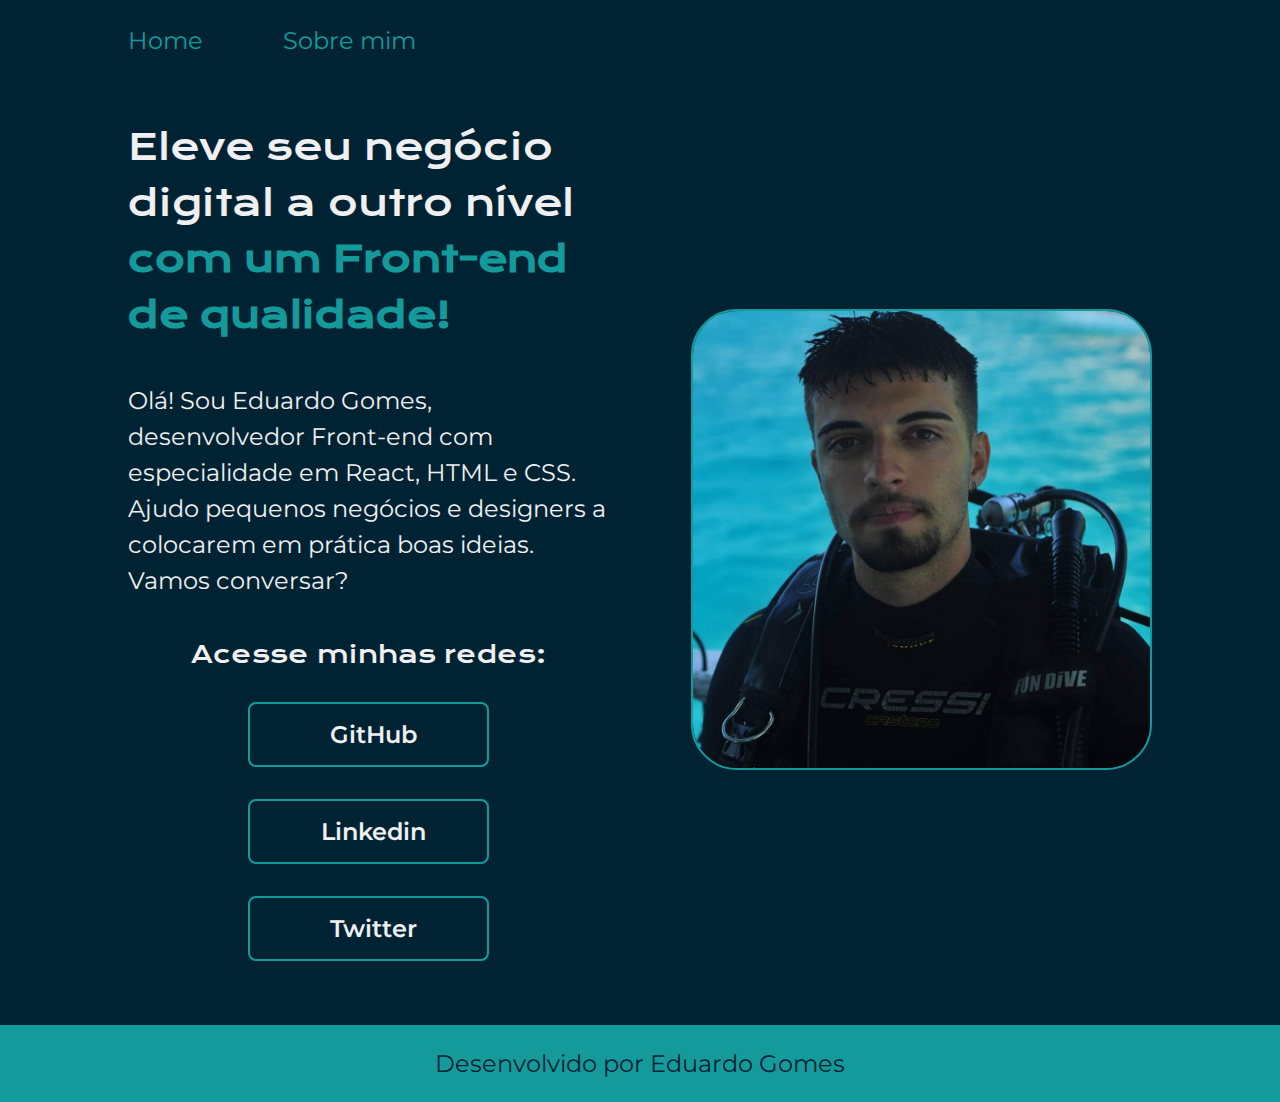
<file: index.html>
<!DOCTYPE html>
<html lang="pt-br">

<head>
    <meta charset="UTF-8">
    <meta http-equiv="X-UA-Compatible" content="IE=edge">
    <meta name="viewport" content="width=device-width, initial-scale=1.0">
    <title>Portifolio</title>
    <link rel="stylesheet" href="./assets/css/style.css">
    <link rel="stylesheet" href="https://cdnjs.cloudflare.com/ajax/libs/font-awesome/6.4.0/css/all.min.css"
        integrity="sha512-iecdLmaskl7CVkqkXNQ/ZH/XLlvWZOJyj7Yy7tcenmpD1ypASozpmT/E0iPtmFIB46ZmdtAc9eNBvH0H/ZpiBw=="
        crossorigin="anonymous" referrerpolicy="no-referrer" />
</head>

<body>
    <header class="cabecalho">
        <nav class="cabecalho-menu">
            <a class="cabecalho-menu-link" href="./index.html">Home</a>
            <a class="cabecalho-menu-link" href="./about.html">Sobre mim</a>
        </nav>
    </header>
    <main class="apresentacao">
        <section class="apresentacao-conteudo">
            <h1 class="apresentacao-conteudo-titulo">Eleve seu negócio digital a outro nível <strong
                    class="titulo-destaque">com um Front-end de qualidade!</strong></h1>
            <p class="apresentacao-conteudo-paragrafo">Olá! Sou Eduardo Gomes, desenvolvedor Front-end com especialidade
                em React, HTML e CSS. Ajudo pequenos negócios e designers a colocarem em prática boas ideias. Vamos
                conversar?</p>
            <div class="apresentacao-links">
                <h2 class="apresentacao-links-subtitulo">Acesse minhas redes:</h2>
                <a class="apresentacao-links-navegacao" href="https://github.com/edunotorious" target="_blank">
                    <i class="fa-brands fa-github fa-lg"></i>
                    GitHub
                </a>
                <a class="apresentacao-links-navegacao" href="https://www.linkedin.com/in/eduardo-gomes-491755191/" target="_blank">
                    <i class="fa-brands fa-linkedin-in fa-lg"></i>
                    Linkedin
                </a>
                <a class="apresentacao-links-navegacao" href="https://twitter.com/edunotorious" target="_blank">
                    <i class="fa-brands fa-twitter fa-lg"></i>
                    Twitter
                </a>
            </div>
        </section>
        <img class="bg-perfil" src="./assets/images/image1.jpeg" alt="Foto do Eduardo Gomes">
    </main>
    <footer class="rodape">
        <p>Desenvolvido por Eduardo Gomes</p>
    </footer>
</body>

</html>
</file>
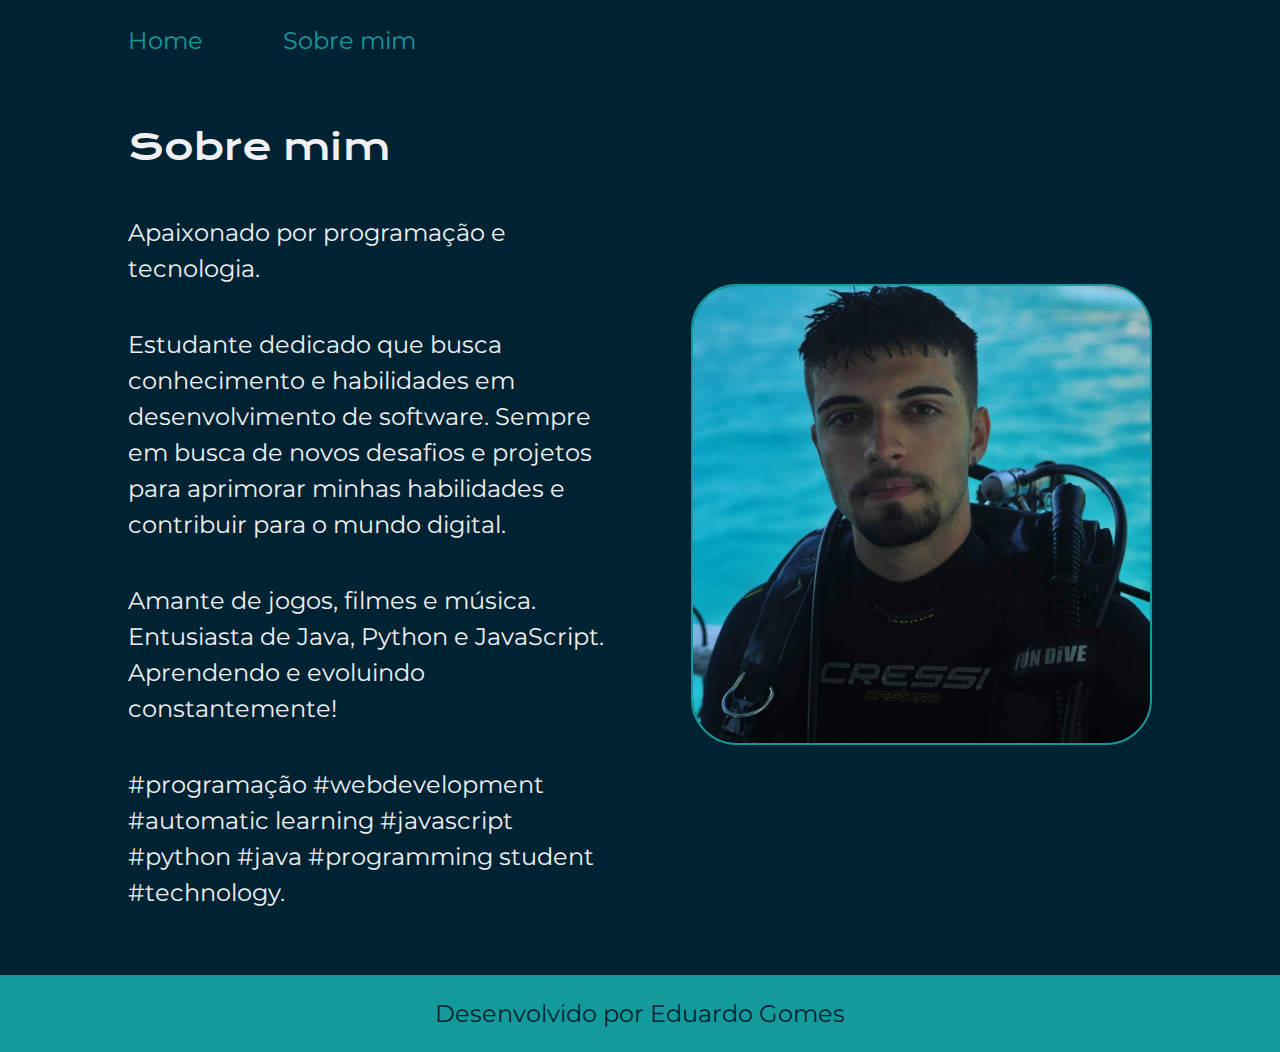
<file: about.html>
<!DOCTYPE html>
<html lang="pt-BR">
<head>
    <meta charset="UTF-8">
    <meta http-equiv="X-UA-Compatible" content="IE=edge">
    <meta name="viewport" content="width=device-width, initial-scale=1.0">
    <title>Sobre mim</title>
    <link rel="stylesheet" href="./assets/css/style.css">
    <link rel="stylesheet" href="https://cdnjs.cloudflare.com/ajax/libs/font-awesome/6.4.0/css/all.min.css" integrity="sha512-iecdLmaskl7CVkqkXNQ/ZH/XLlvWZOJyj7Yy7tcenmpD1ypASozpmT/E0iPtmFIB46ZmdtAc9eNBvH0H/ZpiBw==" crossorigin="anonymous" referrerpolicy="no-referrer"/>
</head>
<body>
    <header class="cabecalho">
        <nav class="cabecalho-menu">
            <a class="cabecalho-menu-link" href="./index.html">Home</a>
            <a class="cabecalho-menu-link" href="./about.html">Sobre mim</a>
        </nav>
    </header>
    <main class="apresentacao">
        <section class="apresentacao-conteudo">
            <h1 class="apresentacao-conteudo-titulo">Sobre mim</h1>
            <p class="apresentacao-conteudo-paragrafo">Apaixonado por programação e tecnologia.</p>
            <p class="apresentacao-conteudo-paragrafo">Estudante dedicado que busca conhecimento e habilidades em desenvolvimento de software. Sempre em busca de novos desafios e projetos para aprimorar minhas habilidades e contribuir para o mundo digital.</p>
            <p class="apresentacao-conteudo-paragrafo">Amante de jogos, filmes e música. Entusiasta de Java, Python e JavaScript. Aprendendo e evoluindo constantemente!</p>
            <p class="apresentacao-conteudo-paragrafo">#programação #webdevelopment #automatic learning #javascript #python #java #programming student #technology.</p>
        </section>
        <img class="bg-perfil" src="./assets/images/image1.jpeg" alt="Foto do Eduardo Gomes">
    </main>
    <footer class="rodape">
        <p>Desenvolvido por Eduardo Gomes</p>
    </footer>
</body>
</html>
</file>
<file: assets/css/style.css>
@import url('https://fonts.googleapis.com/css2?family=Krona+One&family=Montserrat&display=swap');

:root {
    --cor-principal: #002333;
    --cor-secundaria: #F0F0F2;
    --cor-terciaria: #159A9C;
    --cor-hover: #B4BEC9;
    --font-primaria: 'Krona One', sans-serif;
    --font-secundaria: 'Montserrat', sans-serif;
}

* {
    margin: 0;
    padding: 0;
    box-sizing: border-box;
}

body {
    background-color: var(--cor-principal);
    color: var(--cor-secundaria);
}

.cabecalho {
    padding: 2% 0 0 10% ;
}

.cabecalho-menu {
    display: flex;
    gap: 80px;
}

.cabecalho-menu-link {
    font-family: var(--font-secundaria);
    font-weight: 400;
    font-size: 1.5rem;
    color: var(--cor-terciaria);
    text-decoration: none;
}

.apresentacao {
    display: flex;
    align-items: center;
    justify-content: space-between;
    padding: 5% 10%;
    gap: 82px;
}

.apresentacao-conteudo {
    width: 50%;
    display: flex;
    flex-direction: column;
    gap: 40px;
}

.apresentacao-conteudo-titulo {
    font-family: var(--font-primaria);
    font-style: normal;
    font-weight: 400;
    font-size: 2.25rem;
    line-height: 56px;
}

.apresentacao-conteudo-paragrafo {
    font-family: var(--font-secundaria);
    font-style: normal;
    font-weight: 400;
    font-size: 1.5rem;
    line-height: 36px;
}

.apresentacao-links-subtitulo {
    font-family: var(--font-primaria);
    font-weight: 400;
    font-size: 1.5rem;
}

.apresentacao-links {
    display: flex;
    flex-direction: column;
    justify-content: center;
    align-items: center;
    gap: 32px;
}

.apresentacao-links-navegacao {
    display: flex;
    justify-content: center;
    align-items: center;
    width: 50%;
    text-align: center;
    border: 2px solid var(--cor-terciaria);
    border-radius: 8px;
    font-size: 1.5rem;
    padding: 16px;
    text-decoration: none;
    color: var(--cor-secundaria);
    font-family: var(--font-secundaria);
    font-weight: 600;
    gap: 10px;
}

.apresentacao-links-navegacao:hover {
    background-color: var(--cor-hover);
}

.bg-perfil {
    width: 45%;
    border: 2px solid var(--cor-terciaria);
    border-radius: 10%;
}

.titulo-destaque {
    color: var(--cor-terciaria);
}

.rodape {
    padding: 24px;
    color: var(--cor-principal);
    background-color: var(--cor-terciaria);
    text-align: center;
    font-family: var(--font-secundaria);
    font-size: 1.5rem;
    font-weight: 400;
}

@media (max-width: 1200px) {
    .cabecalho {
        padding: 10%;
    }

    .cabecalho-menu {
        justify-content: center;
        gap: 70px;
    }
    
    .apresentacao {
        flex-direction: column-reverse;
        padding: 5%;
    }

    .apresentacao-conteudo {
        width: auto;
    }

    .bg-perfil {
        width: 70%;
    }

    .rodape {
        font-size: 1rem;
        margin-top: 25px;
    }
}
</file>
